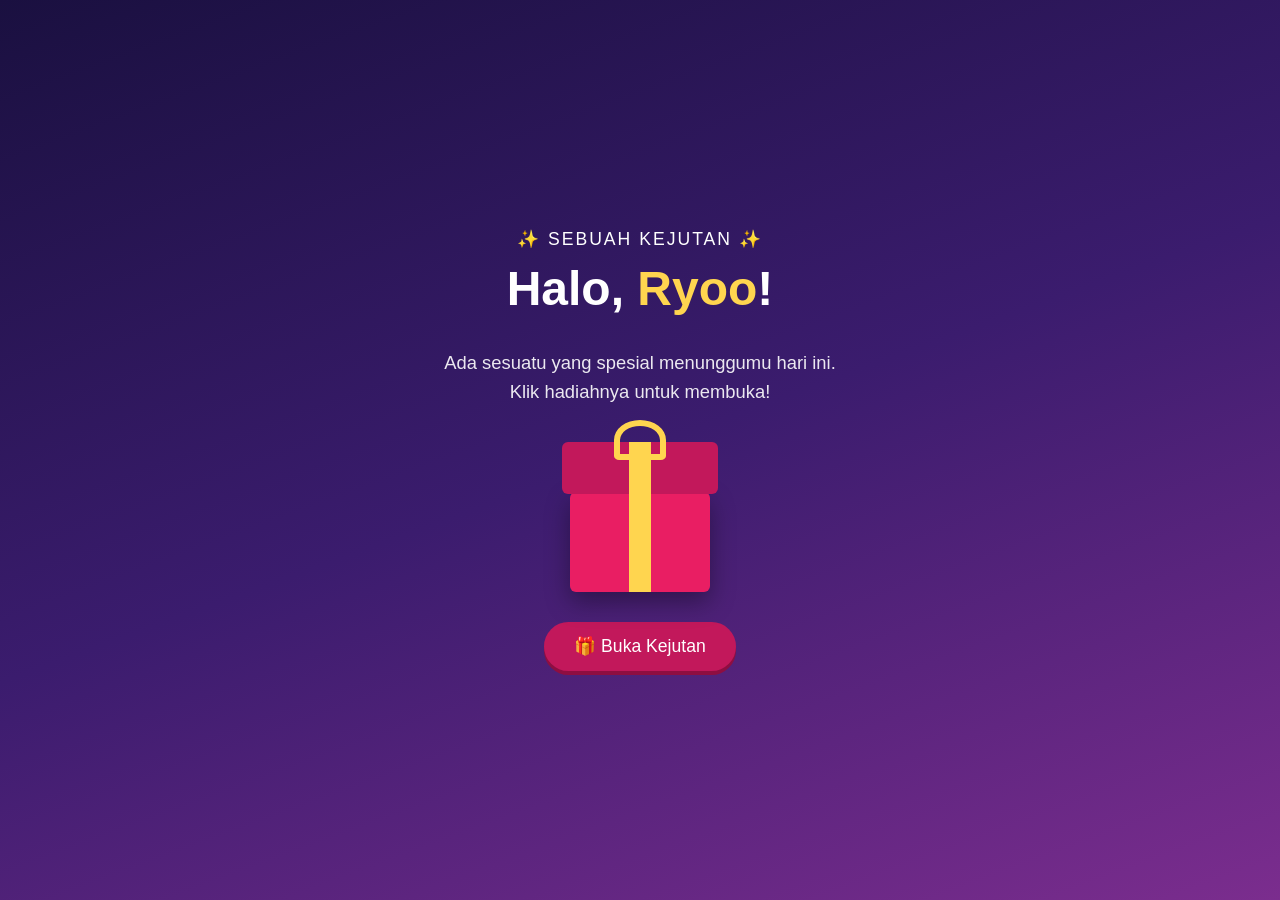
<file: index.html>
<!DOCTYPE html>
<html lang="id">
<head>
  <meta charset="UTF-8">
  <meta name="viewport" content="width=device-width, initial-scale=1.0">
  <title>Ada Kejutan Untukmu!</title>
  <link rel="stylesheet" href="style.css">
</head>
<body class="landing">
  <div class="flowers" id="flowers"></div>

  <main class="container">
    <p class="subtitle">✨ Sebuah Kejutan ✨</p>
    <h1>Halo, <span class="nama"></span>!</h1>
    <p class="lead">Ada sesuatu yang spesial menunggumu hari ini.<br>Klik hadiahnya untuk membuka!</p>

    <div class="gift" id="gift" role="button" tabindex="0" aria-label="Buka hadiah">
      <div class="gift-lid"></div>
      <div class="gift-body"></div>
    </div>

    <button id="openBtn">🎁 Buka Kejutan</button>
  </main>

  <script src="config.js"></script>
  <script src="flowers.js"></script>
  <script src="landing.js"></script>
</body>
</html>
</file>
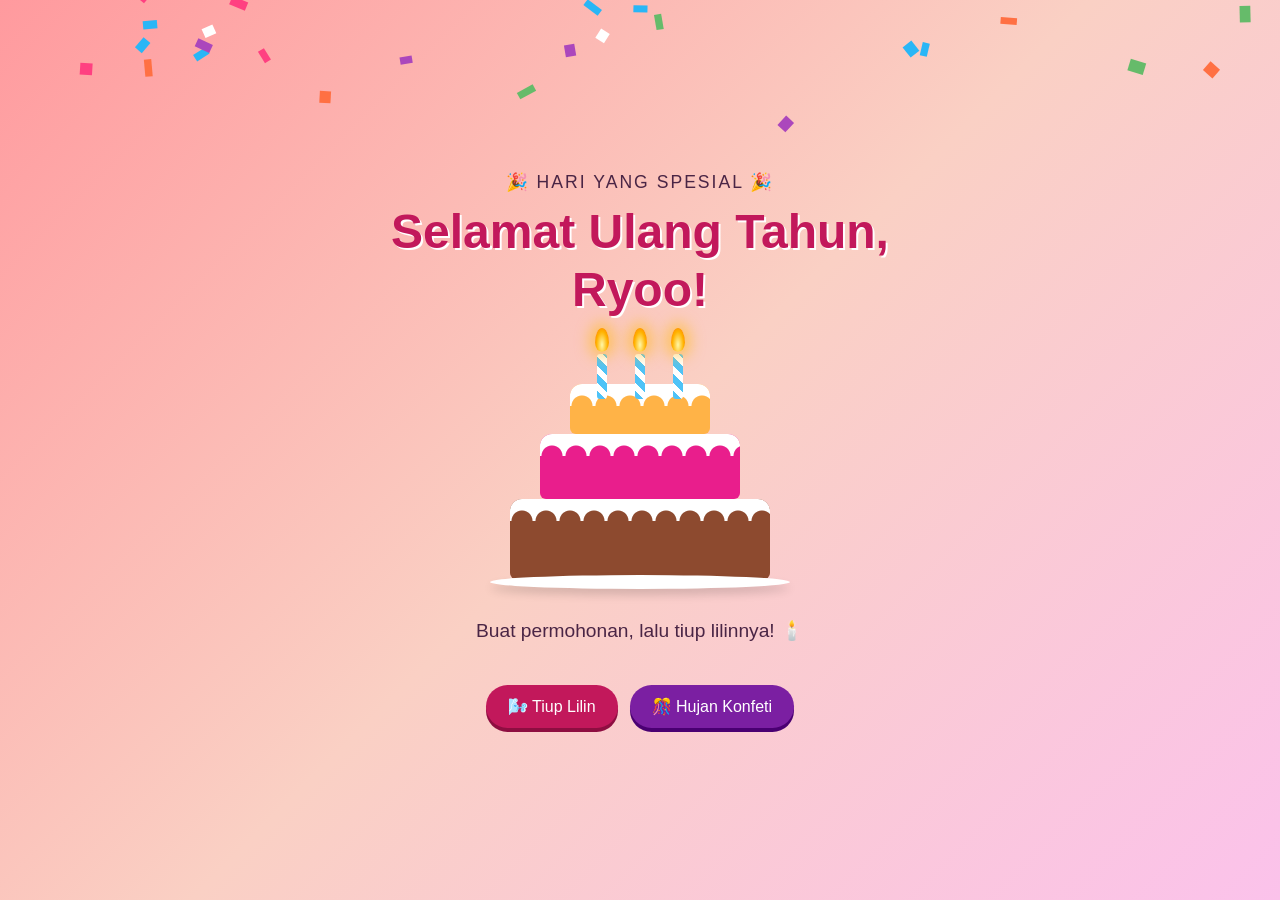
<file: birthday.html>
<!DOCTYPE html>
<html lang="id">
<head>
  <meta charset="UTF-8">
  <meta name="viewport" content="width=device-width, initial-scale=1.0">
  <title>Selamat Ulang Tahun!</title>
  <link rel="stylesheet" href="style.css">
</head>
<body class="birthday">
  <canvas id="confetti"></canvas>
  <div class="flowers" id="flowers"></div>

  <main class="container">
    <p class="subtitle">🎉 Hari Yang Spesial 🎉</p>
    <h1>Selamat Ulang Tahun,<br><span class="nama"></span>!</h1>

    <div class="cake" id="cake">
      <div class="candles">
        <div class="candle"><span class="flame"></span></div>
        <div class="candle"><span class="flame"></span></div>
        <div class="candle"><span class="flame"></span></div>
      </div>
      <div class="layer layer-top"></div>
      <div class="layer layer-middle"></div>
      <div class="layer layer-bottom"></div>
      <div class="plate"></div>
    </div>

    <p class="wish" id="wish">Buat permohonan, lalu tiup lilinnya! 🕯️</p>

    <div class="buttons">
      <button id="blowBtn">🌬️ Tiup Lilin</button>
      <button id="relightBtn" class="secondary" hidden>🔥 Nyalakan Lagi</button>
      <button id="confettiBtn" class="secondary">🎊 Hujan Konfeti</button>
    </div>
  </main>

  <script src="config.js"></script>
  <script src="flowers.js"></script>
  <script src="script.js"></script>
</body>
</html>
</file>
<file: style.css>
* {
  box-sizing: border-box;
  margin: 0;
  padding: 0;
}

body {
  min-height: 100vh;
  font-family: "Segoe UI", Tahoma, Geneva, Verdana, sans-serif;
  color: #4a2545;
  overflow-x: hidden;
  display: flex;
  justify-content: center;
  align-items: center;
  animation: pageIn 0.9s ease both;
  transition: opacity 0.8s ease;
}

body.birthday {
  background: linear-gradient(135deg, #ff9a9e 0%, #fad0c4 50%, #fbc2eb 100%);
}

body.landing {
  background: linear-gradient(160deg, #1a1040 0%, #3b1c6e 50%, #7b2d8e 100%);
  color: #fff;
}

body.leaving { opacity: 0; }

@keyframes pageIn {
  from { opacity: 0; transform: scale(0.98); }
  to   { opacity: 1; transform: scale(1); }
}

.container {
  position: relative;
  z-index: 5;
  text-align: center;
  padding: 30px 20px;
  max-width: 600px;
  width: 100%;
}

.subtitle {
  font-size: 1.1rem;
  letter-spacing: 2px;
  text-transform: uppercase;
  margin-bottom: 10px;
}

h1 {
  font-size: clamp(1.8rem, 6vw, 3rem);
  line-height: 1.2;
  margin-bottom: 30px;
}

.birthday h1 {
  color: #c2185b;
  text-shadow: 2px 2px 0 #fff;
  margin-bottom: 40px;
}

.nama {
  display: inline-block;
  animation: bounce 1.6s ease-in-out infinite;
}

.landing .nama { color: #ffd54f; }

@keyframes bounce {
  0%, 100% { transform: translateY(0); }
  50% { transform: translateY(-8px); }
}

/* ===== Halaman awal ===== */
.lead {
  font-size: 1.15rem;
  line-height: 1.6;
  opacity: 0.9;
}

/* ===== Bunga mekar (latar belakang) ===== */
.flowers {
  position: fixed;
  inset: 0;
  pointer-events: none;
  z-index: 1;
  overflow: hidden;
}

.flower {
  position: absolute;
  width: var(--s);
  height: var(--s);
  opacity: 0;
  filter: drop-shadow(0 4px 6px rgba(0, 0, 0, 0.18));
  animation: flowerLife var(--dur) linear forwards;
}

.petal {
  position: absolute;
  left: 32%;
  top: 2%;
  width: 36%;
  height: 48%;
  background: linear-gradient(to top, var(--c1), var(--c2));
  border-radius: 50% 50% 50% 50% / 75% 75% 25% 25%;
  transform-origin: 50% 100%;
  transform: rotate(var(--r)) scale(0);
  animation: petalBloom 2.8s cubic-bezier(0.2, 1.4, 0.4, 1) var(--d) forwards;
}

.core {
  position: absolute;
  left: 37%;
  top: 37%;
  width: 26%;
  height: 26%;
  border-radius: 50%;
  background: radial-gradient(circle at 35% 35%, #fff59d, #ffb300 70%, #ef6c00);
  transform: scale(0);
  animation: coreBloom 1.8s cubic-bezier(0.2, 1.4, 0.4, 1) 0.5s forwards;
}

@keyframes petalBloom {
  from { transform: rotate(var(--r)) scale(0); }
  to   { transform: rotate(var(--r)) scale(1); }
}

@keyframes coreBloom {
  from { transform: scale(0); }
  to   { transform: scale(1); }
}

@keyframes flowerLife {
  0%   { opacity: 0;   transform: rotate(-25deg); }
  12%  { opacity: 0.9; }
  80%  { opacity: 0.9; transform: rotate(25deg); }
  100% { opacity: 0;   transform: rotate(45deg) scale(0.85); }
}

.gift {
  position: relative;
  width: 140px;
  height: 150px;
  margin: 35px auto 30px;
  cursor: pointer;
  outline: none;
  animation: giftFloat 2.4s ease-in-out infinite;
}

@keyframes giftFloat {
  0%, 100% { transform: translateY(0); }
  50% { transform: translateY(-10px); }
}

.gift-body {
  position: absolute;
  bottom: 0;
  left: 0;
  width: 140px;
  height: 100px;
  background: #e91e63;
  border-radius: 6px;
  overflow: hidden;
  box-shadow: 0 10px 25px rgba(0, 0, 0, 0.35);
}

.gift-body::after,
.gift-lid::after {
  content: "";
  position: absolute;
  top: 0;
  left: 50%;
  width: 22px;
  height: 100%;
  transform: translateX(-50%);
  background: #ffd54f;
}

.gift-lid {
  position: absolute;
  top: 0;
  left: -8px;
  width: 156px;
  height: 52px;
  background: #c2185b;
  border-radius: 6px;
  z-index: 2;
  transition: transform 0.7s ease, opacity 0.7s ease;
}

.gift-lid::before {
  /* pita */
  content: "";
  position: absolute;
  top: -22px;
  left: 50%;
  width: 40px;
  height: 28px;
  transform: translateX(-50%);
  border: 6px solid #ffd54f;
  border-radius: 50% 50% 10% 10%;
  z-index: 3;
}

.gift.shake { animation: shake 0.6s ease; }

@keyframes shake {
  0%, 100% { transform: rotate(0); }
  20% { transform: rotate(-8deg); }
  40% { transform: rotate(8deg); }
  60% { transform: rotate(-6deg); }
  80% { transform: rotate(6deg); }
}

.gift.open .gift-lid {
  transform: translateY(-70px) rotate(-18deg);
  opacity: 0;
}

.gift.open .gift-body {
  box-shadow: 0 0 60px 20px rgba(255, 213, 79, 0.75);
}

/* ===== Konfeti & balon ===== */
#confetti {
  position: fixed;
  inset: 0;
  pointer-events: none;
  z-index: 10;
}

/* ===== Kue ===== */
.cake {
  position: relative;
  width: 260px;
  height: 230px;
  margin: 0 auto 30px;
  cursor: pointer;
}

.plate {
  position: absolute;
  bottom: 0;
  left: -20px;
  width: 300px;
  height: 14px;
  background: #fff;
  border-radius: 50%;
  box-shadow: 0 6px 10px rgba(0, 0, 0, 0.15);
}

.layer {
  position: absolute;
  left: 50%;
  transform: translateX(-50%);
  border-radius: 12px 12px 6px 6px;
}

.layer::before {
  content: "";
  position: absolute;
  top: 0;
  left: 0;
  right: 0;
  height: 22px;
  background:
    radial-gradient(circle at 12px 100%, transparent 10px, #fff 11px) 0 0 / 24px 22px repeat-x;
  border-radius: 12px 12px 0 0;
}

.layer-bottom { bottom: 10px; width: 260px; height: 80px; background: #8d4a2f; }
.layer-middle { bottom: 90px; width: 200px; height: 65px; background: #e91e8c; }
.layer-top    { bottom: 155px; width: 140px; height: 50px; background: #ffb347; }

.candles {
  position: absolute;
  top: -5px;
  left: 50%;
  transform: translateX(-50%);
  display: flex;
  gap: 28px;
  z-index: 2;
}

.candle {
  position: relative;
  width: 10px;
  height: 45px;
  background: repeating-linear-gradient(45deg, #4fc3f7, #4fc3f7 6px, #fff 6px, #fff 12px);
  border-radius: 3px;
}

.flame {
  position: absolute;
  top: -26px;
  left: 50%;
  width: 14px;
  height: 24px;
  transform: translateX(-50%);
  background: radial-gradient(ellipse at 50% 70%, #fff7a8 0%, #ffb300 55%, #ff6f00 100%);
  border-radius: 50% 50% 50% 50% / 60% 60% 40% 40%;
  box-shadow: 0 0 14px 6px rgba(255, 190, 40, 0.6);
  transform-origin: 50% 100%;
  animation: flicker 0.15s infinite alternate;
  transition: opacity 0.4s;
}

.cake.blown .flame {
  opacity: 0;
  animation: none;
}

@keyframes flicker {
  from { transform: translateX(-50%) scale(1, 1) rotate(-3deg); }
  to   { transform: translateX(-50%) scale(0.9, 1.1) rotate(3deg); }
}

/* ===== Teks & tombol ===== */
.wish {
  font-size: 1.2rem;
  min-height: 2.4em;
  margin-bottom: 20px;
}

.buttons {
  display: flex;
  flex-wrap: wrap;
  gap: 12px;
  justify-content: center;
}

button {
  font-family: inherit;
  font-size: 1rem;
  padding: 12px 22px;
  border: none;
  border-radius: 999px;
  cursor: pointer;
  color: #fff;
  background: #c2185b;
  box-shadow: 0 4px 0 #8e0e41;
  transition: transform 0.1s, box-shadow 0.1s;
}

button:hover { transform: translateY(-2px); }
button:active { transform: translateY(3px); box-shadow: 0 1px 0 #8e0e41; }
button.secondary { background: #7b1fa2; box-shadow: 0 4px 0 #4a0072; }
button[hidden] { display: none; }

.landing button {
  font-size: 1.1rem;
  padding: 14px 30px;
}

@media (max-width: 480px) {
  .cake { transform: scale(0.85); }
}
</file>
